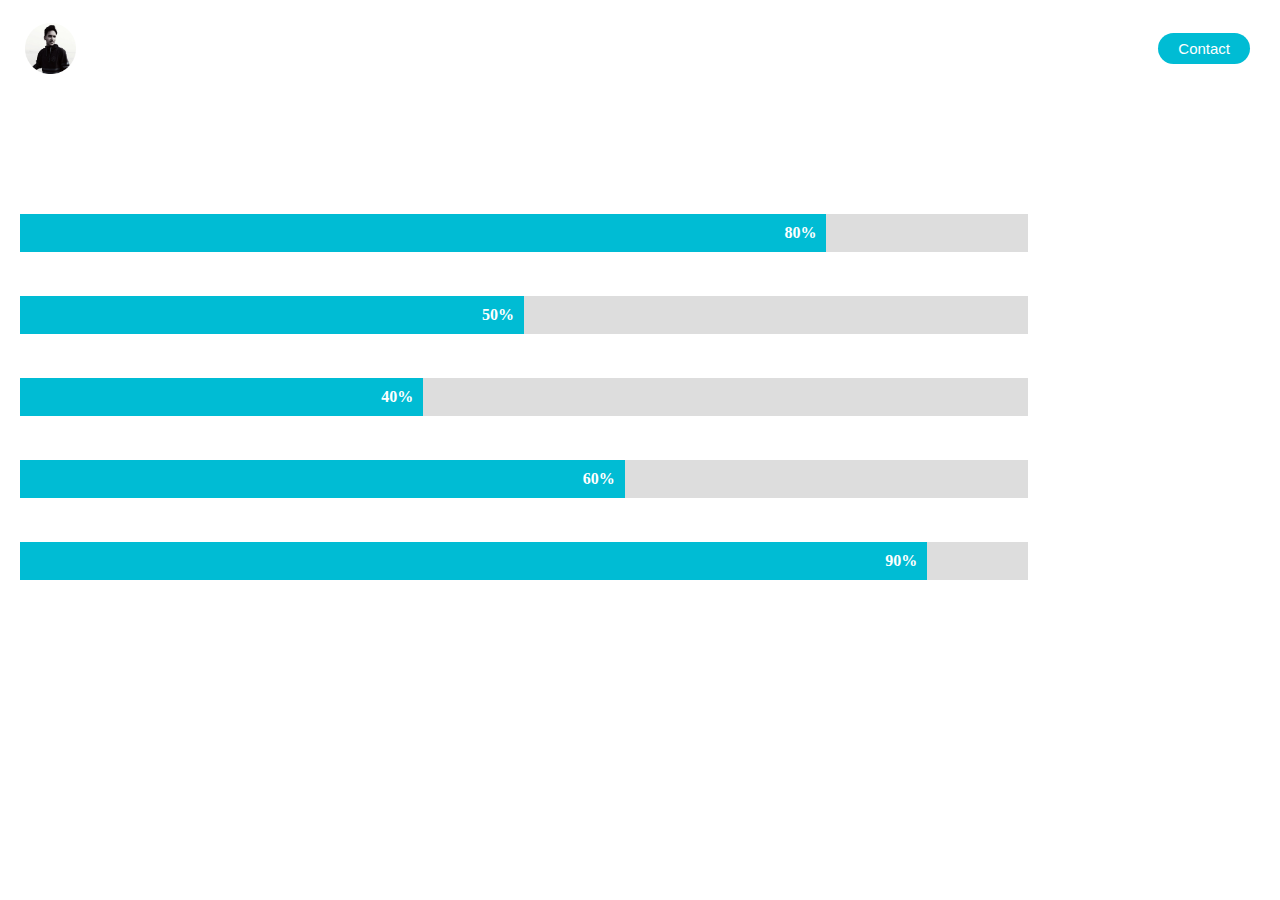
<file: index.html>
<!DOCTYPE html>
<html lang="en">
<head>
    <meta charset="UTF-8">
    <meta name="viewport" content="width=device-width, initial-scale=1.0">
    <title>Portfolio- Vaibhav Srivastava</title>
    <LINK REL="SHORTCUT ICON" HREF="circle-cropped.png">
    <link rel="stylesheet" href="navbar.css">
</head>
<body>
    <header>
        <img class="logo" src="circle-cropped.png" alt="Not Found">
        <div class="heading">
            <li><a href="index.html"><h5>VAIBHAV SRIVASTAVA</h5></a></li>
            <h8 >Freelancer</h8>
        </div>
        <nav>
            <ul class="nav_link">
                <li><a href="about.html">About</a></li>
                <!-- <li><a href="https://www.instagram.com/edit.in.my.style/">Services</a></li> -->
                <li><a href="https://www.instagram.com/edit.in.my.style/" target="_blank" rel="noopener noreferrer">Instagram</a></li>
                <li><a href="https://www.facebook.com/edit.in.my.style/" target="_blank" rel="noopener noreferrer">Facebook</a></li>
            </ul>
        </nav>
        <div class="dropdown">
            <h6 class="dropbtn">Services</h6>
            <div class="dropdown-content">
              <a href="graphicsDesign.html">Graphic Designing</a>
              <a href="#">Social Media Marketing</a>
              <a href="#">Web Devlopment</a>
              <a href="#">App Devlopment</a>
            </div>
        </div>
        <a class="cta" href="contact.html"><button>Contact</button></a>
    </header>
    <div class="skillset">
    <h1 class="front">My Skills</h1>

    <p class="skill_name" style="color: white;">HTML</p>
    <div class="container">
    <div class="skills html">80%</div>
    </div>

    <p class="skill_name" style="color: white;">CSS</p>
    <div class="container">
    <div class="skills css">50%</div>
    </div>

    <p class="skill_name" style="color: white;">JavaScript</p>
    <div class="container">
    <div class="skills js">40%</div>
    </div>

    <p class="skill_name" style="color: white;">MySQL</p>
    <div class="container">
    <div class="skills php">60%</div>
    </div>

    <p class="skill_name" style="color: white;">Adobe Photoshop</p>
    <div class="container">
    <div class="skills psd">90%</div>
    </div>

    </div>
</body>
</html>
</file>
<file: navbar.css>
* {
    box-sizing:border-box;
    margin: 0;
    padding: 0;
    /* background-color: #24252a; */
}

nav{
    /* margin-right: auto; */
    margin-left: auto;
}

li,a,button{
    font-weight:500;
    font-family: 'Segoe UI', Tahoma, Geneva, Verdana, sans-serif;
    font-size: 15px;
    color:white;
    text-decoration: none;

}

header {
    display: flex;
    align-items: center;
    padding-top:20px;
    padding-bottom: 20px;
    border-bottom:1px solid rgba(255, 255, 255, 0.25);
}

body{
    background-image: url("https://wallpapercave.com/wp/9PShuk4.jpg");
    /* min-height: 100%; */
    background-position: center;
    /* background-size: cover; */
    background-repeat: no-repeat;
}

img {
    /* height: 300px; */
    /* width: 300px; */
    height:4%;
    width:4%;
    margin-left:25px;
}

.nav_link{
    list-style:none;
}

.nav_link li{
    display: inline-block;
    padding: 0px 20px;
}

.nav_link li a:hover{
    color: #00bcd4; 
}

button{
    padding: 7px 20px;
    margin-right: 30px;
    margin-left: 20px;
    background-color:#00bcd4;
    border: none;
    border-radius: 50px;
    cursor:pointer;
}

.heading{
    display: grid;
    color:white;
    font-family: 'Segoe UI', Tahoma, Geneva, Verdana, sans-serif;
}

.heading h8{
    /* text-align: center; */
    font-size: 20px;
    font-weight:400;
    text-align: center;
}

.heading h5{
    font-size: 20px;
    font-weight:700;
    padding-left: 15px;
}

.heading li{
    /*font-size: 20px;
    font-weight:700;
    padding-left: 15px;
    text-decoration: none; */
    list-style: none;
}

.front{
    color: white;
    font-size: 40px;
    padding-top: 20px;
    padding-bottom: 20px;
    
}

.dropbtn {
    /* background-color:#0088a9; */
    font-weight:500;
    color: white;
    /* padding: 16px; */
    font-size: 15px;
    font-family: 'Segoe UI', Tahoma, Geneva, Verdana, sans-serif;
    padding: 20px;
    /* margin-right: 30px; */
    /* margin-left: 20px; */
    /* background-color:#0088a9; */
    border: none;
    border-radius: 50px;
    cursor:pointer;
}
  
.dropdown {
    position: relative;
    display: inline-block;
}
  
.dropdown-content {
    display: none;
    position: absolute;
    background-color: #ffffff;
    min-width: 195px;
    text-align: center;
    /* padding: 7px 20px; */
    border-radius: 5px;
    /* box-shadow: 10px 10px 5px 5px rgba(12, 12, 12, 0.5); */
    /* z-index: 1; */
}
  
  .dropdown-content a {
    color: black;
    padding: 12px 16px;
    text-decoration: none;
    display: block;
}
  
.dropdown-content a:hover {background-color: #00bcd4;color: white;}
  
.dropdown:hover .dropdown-content {display: block;}

.container {
    width: 80%;
    margin-bottom: 15px;
    background-color: #ddd;
  }
  
.skillset{
    padding-left: 20px;
}
.skill_name{
    color: white;
    font-size: 25px;
    font-family: 'Segoe UI', Tahoma, Geneva, Verdana, sans-serif;
    font-weight: 500;

}  

.skill_name{
    transition: ease;
}
  .skills {
    text-align: right;
    padding-top: 10px;
    padding-bottom: 10px;
    font-weight:600;
    padding-right: 10px;
    color: white;
  }
  
  .html {width: 80%; background-color: #00bcd4;}
  .css {width: 50%; background-color: #00bcd4;}
  .js {width: 40%; background-color: #00bcd4;}
  .php {width: 60%; background-color: #00bcd4;}
  .psd {width: 90%; background-color: #00bcd4;}
</file>
